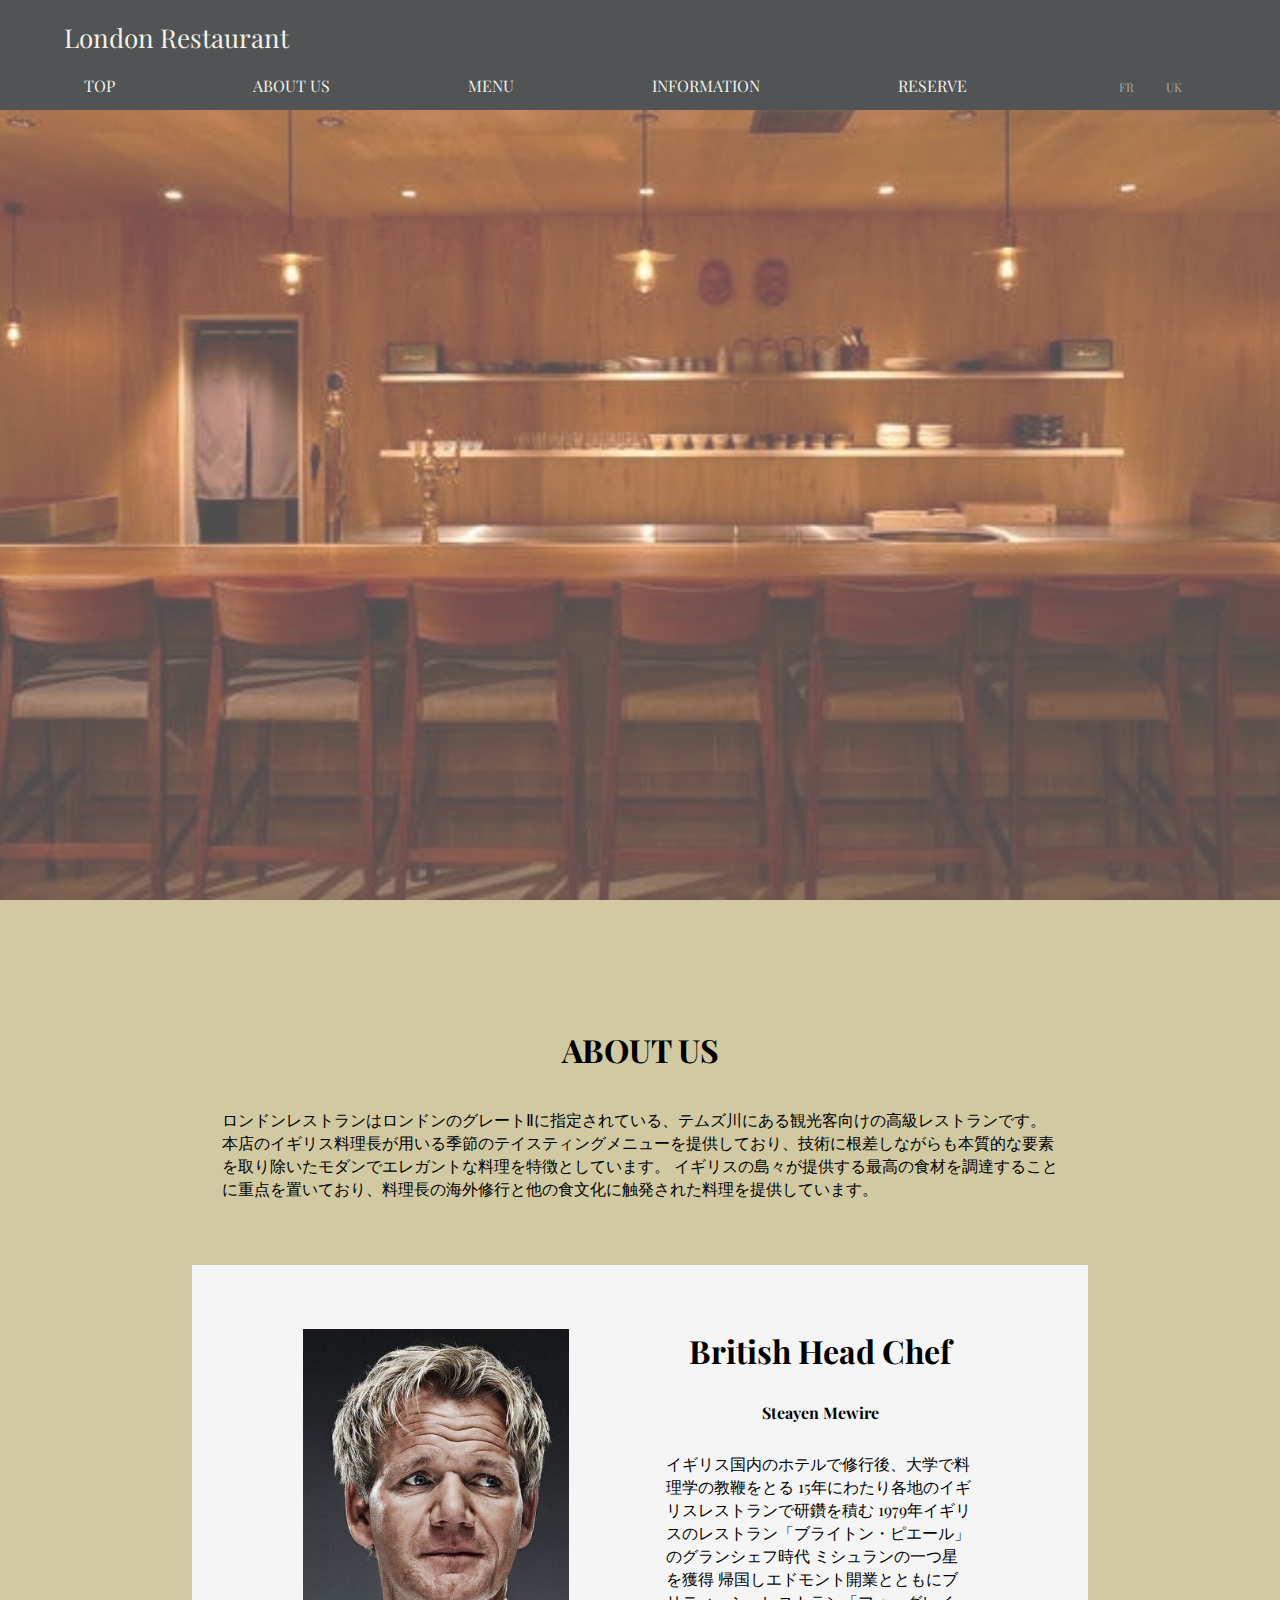
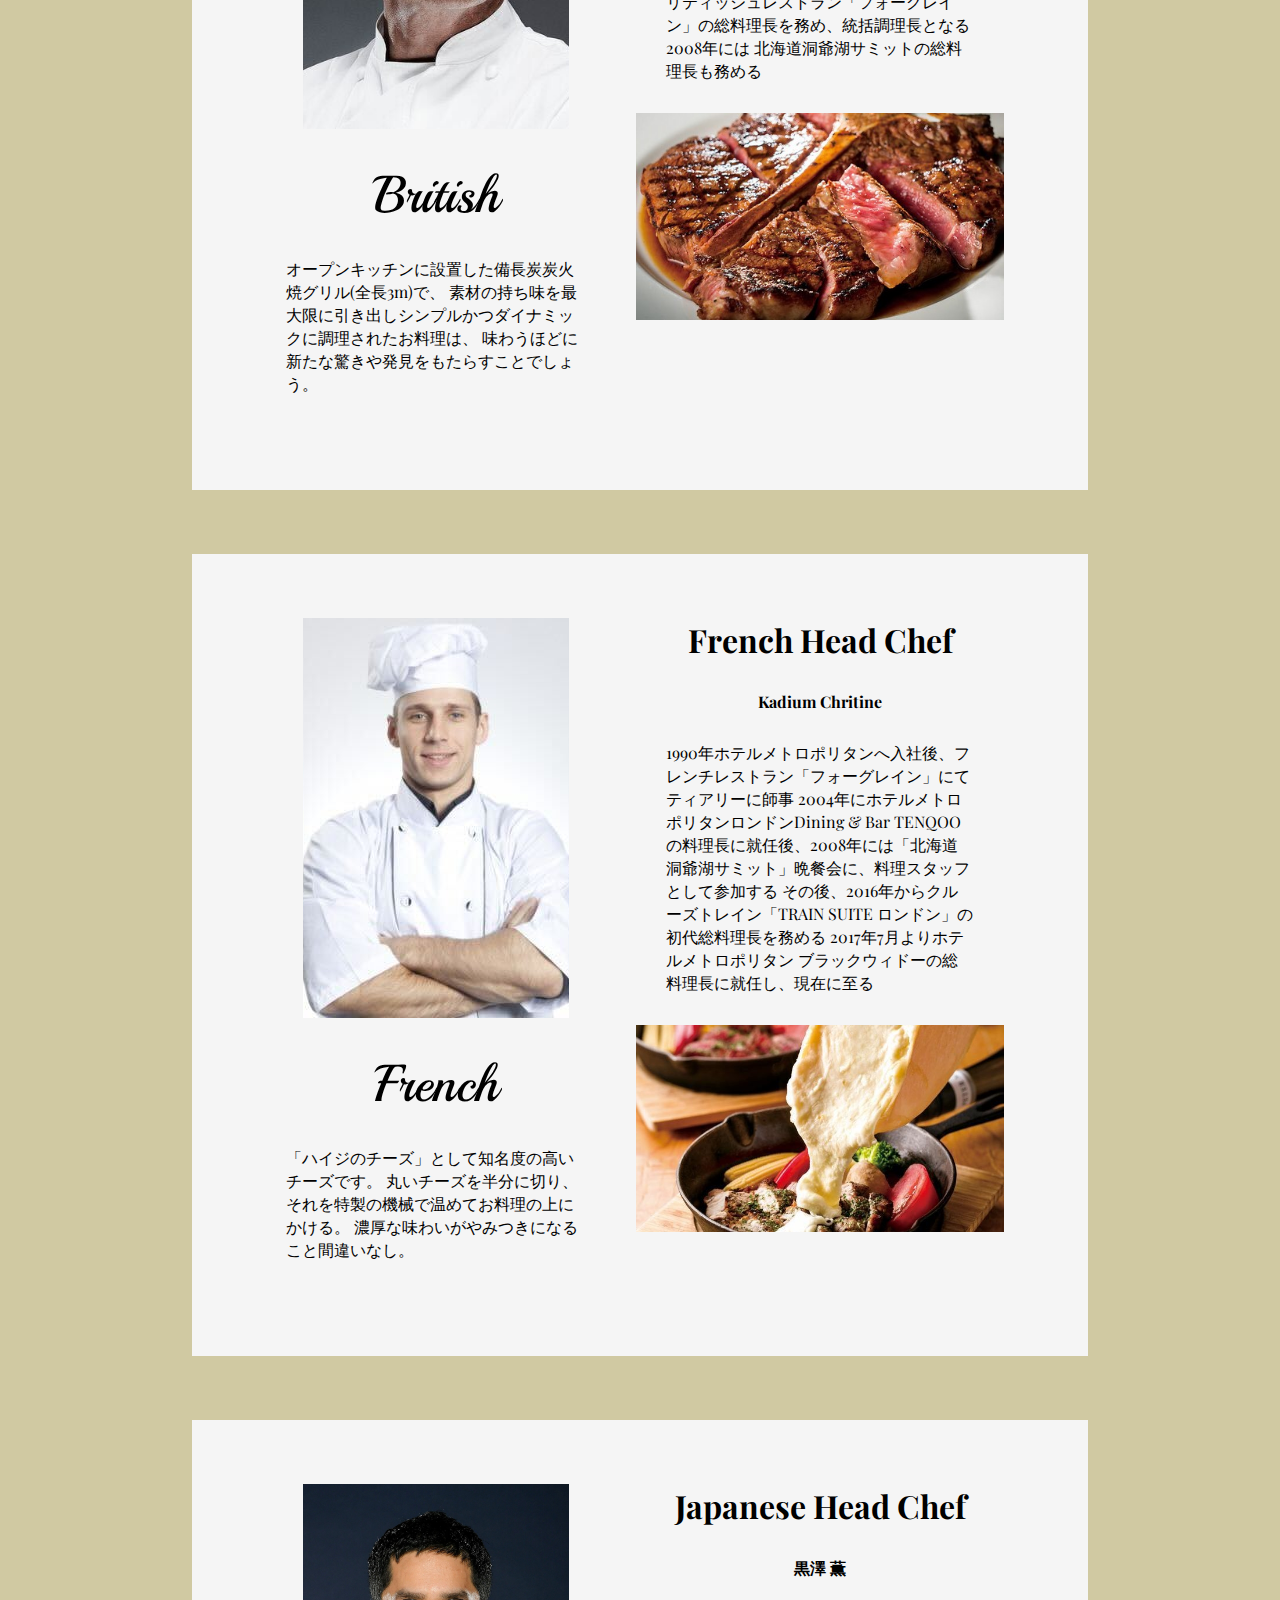
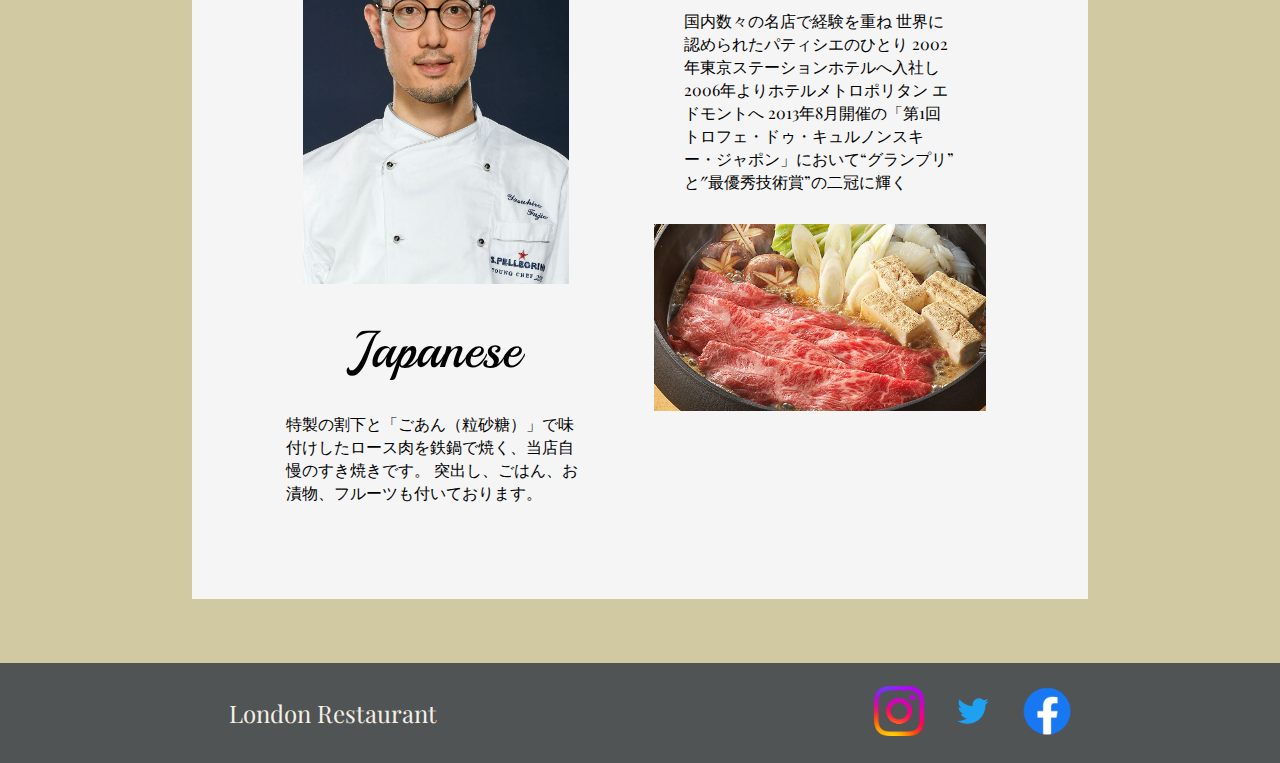
<file: about.html>
<!doctype html>
<html lang="en">

<head>
  <meta charset="utf-8">
  <meta name="viewport" content="width=device-width, initial-scale=1">
  <title>London Restaurant</title>
  <link rel="preconnect" href="https://fonts.googleapis.com">
  <link rel="preconnect" href="https://fonts.gstatic.com" crossorigin>
  <link href="https://fonts.googleapis.com/css2?family=Playball&family=Playfair+Display&display=swap" rel="stylesheet">
  <link rel="stylesheet" href="css/style.css">
  <link rel="stylesheet" href="css/about.css">
</head>

<body>
  <header>
    <p>London Restaurant</p>
    <div class="header-content">
      <a href="./index.html">TOP</a>
      <a href="./about.html">ABOUT US</a>
      <a href="./menu.html">MENU</a>
      <a href="./info.html">INFORMATION</a>
      <a href="./reserve.html">RESERVE</a>
      <div>
        <a href="./about_fr.html" id="la">FR</a>
        <a href="./about_uk.html" id="la">UK</a>
      </div>
    </div>
  </header>
  <main>
    <section class="firstview" id="firstview">

    </section>
    <section id="about">
      <h2>ABOUT US</h2>

      <div class="story">
        <p>
          ロンドンレストランはロンドンのグレートⅡに指定されている、テムズ川にある観光客向けの高級レストランです。
          本店のイギリス料理長が用いる季節のテイスティングメニューを提供しており、技術に根差しながらも本質的な要素を取り除いたモダンでエレガントな料理を特徴としています。
          イギリスの島々が提供する最高の食材を調達することに重点を置いており、料理長の海外修行と他の食文化に触発された料理を提供しています。
        </p>
      </div>
      <div class="chef">
        <div class="chef-left">
          <img src="img/chef_uk.jpg" alt="シェフ" id="chef_img">
          <p id="caption">British</p>
          <p class="caption-text">
            オープンキッチンに設置した備長炭炭火焼グリル(全長3m)で、
            素材の持ち味を最大限に引き出しシンプルかつダイナミックに調理されたお料理は、
            味わうほどに新たな驚きや発見をもたらすことでしょう。
          </p>
        </div>
        <div>
          <div class="chef_content">
            <h3>British Head Chef</h3>
            <h4>Steayen Mewire</h4>
            <p>
              イギリス国内のホテルで修行後、大学で料理学の教鞭をとる
              15年にわたり各地のイギリスレストランで研鑽を積む
              1979年イギリスのレストラン「ブライトン・ピエール」のグランシェフ時代 ミシュランの一つ星を獲得
              帰国しエドモント開業とともにブリティッシュレストラン「フォーグレイン」の総料理長を務め、統括調理長となる
              2008年には 北海道洞爺湖サミットの総料理長も務める
            </p>
            <img src="./img/beaf.jpg" alt="イギリス料理" id="cook">
          </div>
        </div>
      </div>

      <div class="chef">
        <div class="chef-left">
          <img src="img/chef_fr.jpg" alt="シェフ" id="chef_img">
          <p id="caption">French</p>
          <p class="caption-text">
            「ハイジのチーズ」として知名度の高いチーズです。
            丸いチーズを半分に切り、それを特製の機械で温めてお料理の上にかける。
            濃厚な味わいがやみつきになること間違いなし。
          </p>
        </div>
        <div>
          <div class="chef_content">
            <h3>French Head Chef</h3>
            <h4>Kadium Chritine</h4>
            <p>
              1990年ホテルメトロポリタンへ入社後、フレンチレストラン「フォーグレイン」にてティアリーに師事
              2004年にホテルメトロポリタンロンドンDining & Bar TENQOOの料理長に就任後、2008年には「北海道洞爺湖サミット」晩餐会に、料理スタッフとして参加する
              その後、2016年からクルーズトレイン「TRAIN SUITE ロンドン」の初代総料理長を務める
              2017年7月よりホテルメトロポリタン ブラックウィドーの総料理長に就任し、現在に至る
            </p>
            <img src="./img/raclette.jpg" alt="フレンチ料理" id="cook">
          </div>
        </div>
      </div>

      <div class="chef">
        <div class="chef-left">
          <img src="img/chef_ja.jpg" alt="シェフ" id="chef_img">
          <p id="caption">Japanese</p>
          <p class="caption-text">
            特製の割下と「ごあん（粒砂糖）」で味付けしたロース肉を鉄鍋で焼く、当店自慢のすき焼きです。
            突出し、ごはん、お漬物、フルーツも付いております。
          </p>
        </div>
        <div class="chef_content">
          <h3>Japanese Head Chef</h3>
          <h4>黒澤 薫</h4>
          <p>
            国内数々の名店で経験を重ね 世界に認められたパティシエのひとり
            2002年東京ステーションホテルへ入社し 2006年よりホテルメトロポリタン エドモントへ
            2013年8月開催の「第1回トロフェ・ドゥ・キュルノンスキー・ジャポン」において“グランプリ”と″最優秀技術賞”の二冠に輝く
          </p>
          <img src="./img/sukiyaki.jpg" alt="日本料理" id="cook">
        </div>
      </div>


      <footer>
        <div class="footer-content">
          <div class="left-content">
            <p>London Restaurant</p>
          </div>
          <div class="right-content">
            <div class="sns">
              <a href="https://www.instagram.com/"><img src="./img/icon_instagram.png" alt="insta"></a>
              <a href="https://twitter.com/"><img src="./img/icon_twitter.png" alt="twitter"></a>
              <a href="https://www.facebook.com/"><img src="./img/icon_facebook.png" alt="facebook"></a>
            </div>
          </div>
        </div>
      </footer>
</body>

</html>
</file>
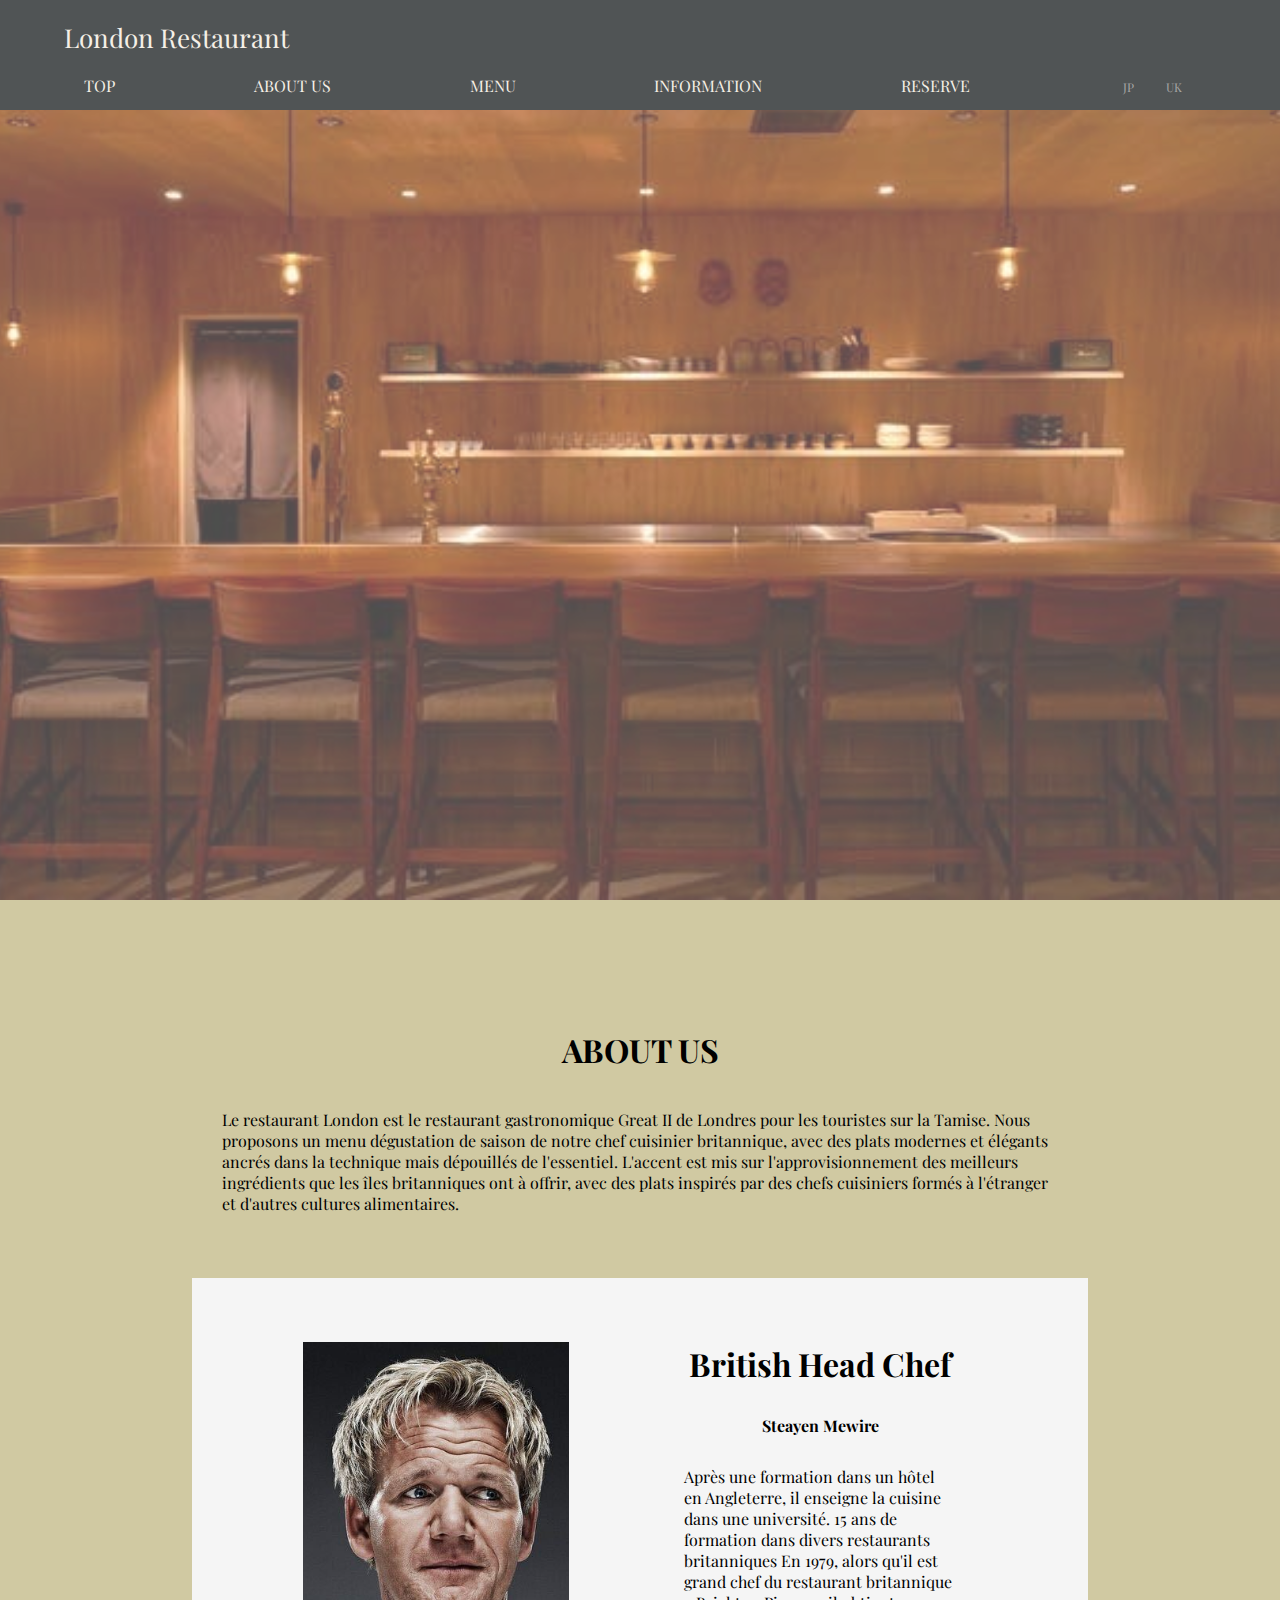
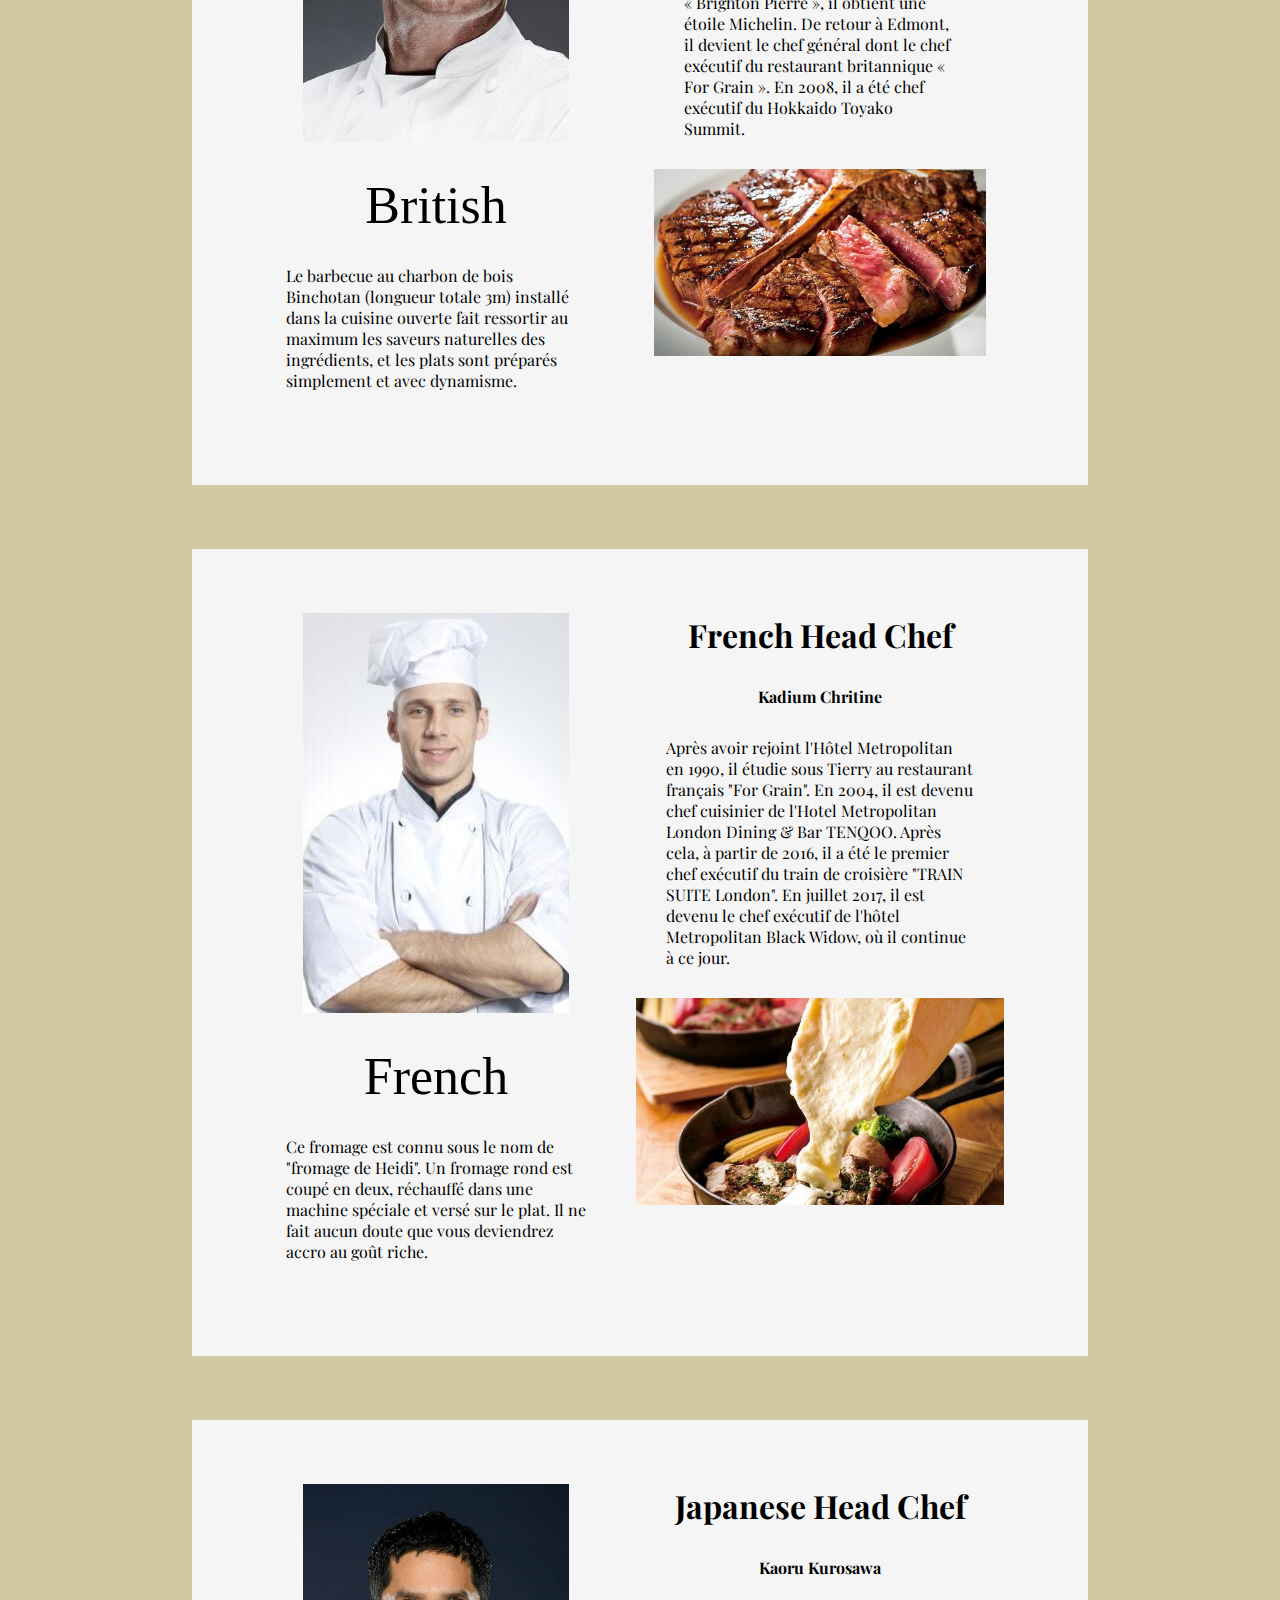
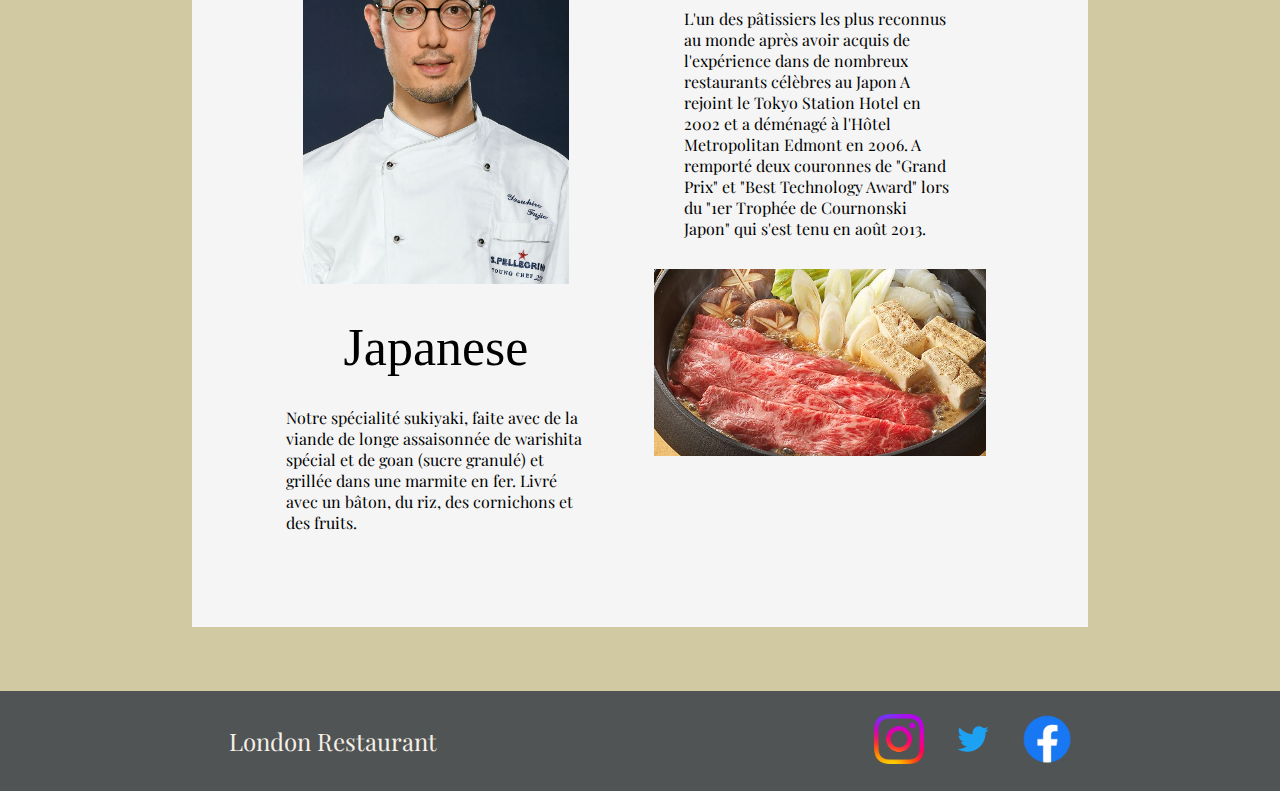
<file: about_fr.html>
<!doctype html>
<html lang="en">

<head>
  <meta charset="utf-8">
  <meta name="viewport" content="width=device-width, initial-scale=1">
  <title>London Restaurant</title>
  <link rel="preconnect" href="https://fonts.googleapis.com">
  <link rel="preconnect" href="https://fonts.gstatic.com" crossorigin>
  <link href="https://fonts.googleapis.com/css2?family=Playfair+Display&display=swap" rel="stylesheet">
  <link rel="stylesheet" href="css/style.css">
  <link rel="stylesheet" href="css/about.css">
</head>

<body>
  <header>
    <p>London Restaurant</p>
    <div class="header-content">
      <a href="./index_fr.html">TOP</a>
      <a href="./about_fr.html">ABOUT US</a>
      <a href="./menu_fr.html">MENU</a>
      <a href="./info_fr.html">INFORMATION</a>
      <a href="./reserve_fr.html">RESERVE</a>
      <div>
        <a href="./about.html" id="la">JP</a>
        <a href="./about_uk.html" id="la">UK</a>
      </div>
    </div>
  </header>
  <main>
    <section class="firstview" id="firstview">

    </section>
    <section id="about">
      <h2>ABOUT US</h2>

      <div class="story">
        <p>
          Le restaurant London est le restaurant gastronomique Great II de Londres pour les touristes sur la Tamise.
          Nous proposons un menu dégustation de saison de notre chef cuisinier britannique, avec des plats modernes et
          élégants ancrés dans la technique mais dépouillés de l'essentiel.
          L'accent est mis sur l'approvisionnement des meilleurs ingrédients que les îles britanniques ont à offrir,
          avec des plats inspirés par des chefs cuisiniers formés à l'étranger et d'autres cultures alimentaires.
        </p>
      </div>
      <div class="chef">
        <div class="chef-left">
          <img src="img/chef_uk.jpg" alt="シェフ" id="chef_img">
          <p id="caption">British</p>
          <p class="caption-text">
            Le barbecue au charbon de bois Binchotan (longueur totale 3m) installé dans la cuisine ouverte fait
            ressortir au maximum les saveurs naturelles des ingrédients, et les plats sont préparés simplement et avec
            dynamisme.
          </p>
        </div>
        <div class="chef_content">
          <h3>British Head Chef</h3>
          <h4>Steayen Mewire</h4>
          <p>
            Après une formation dans un hôtel en Angleterre, il enseigne la cuisine dans une université.
            15 ans de formation dans divers restaurants britanniques
            En 1979, alors qu'il est grand chef du restaurant britannique « Brighton Pierre », il obtient une étoile
            Michelin. De retour à Edmont, il devient le chef général dont le chef exécutif du restaurant britannique «
            For Grain ».
            En 2008, il a été chef exécutif du Hokkaido Toyako Summit.
          </p>
          <img src="./img/beaf.jpg" alt="イギリス料理" id="cook">
        </div>
      </div>


      <div class="chef">
        <div class="chef-left">
          <img src="img/chef_fr.jpg" alt="シェフ" id="chef_img">
          <p id="caption">French</p>
          <p class="caption-text">
            Ce fromage est connu sous le nom de "fromage de Heidi".
            Un fromage rond est coupé en deux, réchauffé dans une machine spéciale et versé sur le plat.
            Il ne fait aucun doute que vous deviendrez accro au goût riche.
          </p>
        </div>
        <div>
          <div class="chef_content">
            <h3>French Head Chef</h3>
            <h4>Kadium Chritine</h4>
            <p>
              Après avoir rejoint l'Hôtel Metropolitan en 1990, il étudie sous Tierry au restaurant français "For
              Grain".
              En 2004, il est devenu chef cuisinier de l'Hotel Metropolitan London Dining & Bar TENQOO.
              Après cela, à partir de 2016, il a été le premier chef exécutif du train de croisière "TRAIN SUITE
              London".
              En juillet 2017, il est devenu le chef exécutif de l'hôtel Metropolitan Black Widow, où il continue à ce
              jour.
            </p>
            <img src="./img/raclette.jpg" alt="フレンチ料理" id="cook">
          </div>
        </div>
      </div>

      <div class="chef">
        <div class="chef-left">
          <img src="img/chef_ja.jpg" alt="シェフ" id="chef_img">
          <p id="caption">Japanese</p>
          <p class="caption-text">
            Notre spécialité sukiyaki, faite avec de la viande de longe assaisonnée de warishita spécial et de goan
            (sucre granulé) et grillée dans une marmite en fer. Livré avec un bâton, du riz, des cornichons et des
            fruits.
          </p>
        </div>
        <div class="chef_content">
          <h3>Japanese Head Chef</h3>
          <h4>Kaoru Kurosawa</h4>
          <p>
            L'un des pâtissiers les plus reconnus au monde après avoir acquis de l'expérience dans de nombreux
            restaurants célèbres au Japon A rejoint le Tokyo Station Hotel en 2002 et a déménagé à l'Hôtel Metropolitan
            Edmont en 2006.
            A remporté deux couronnes de "Grand Prix" et "Best Technology Award" lors du "1er Trophée de Cournonski
            Japon" qui s'est tenu en août 2013.
          </p>
          <img src="./img/sukiyaki.jpg" alt="日本料理" id="cook">
        </div>
      </div>

      <footer>
        <div class="footer-content">
          <div class="left-content">
            <p>London Restaurant</p>
          </div>
          <div class="right-content">
            <div class="sns">
              <a href="https://www.instagram.com/"><img src="./img/icon_instagram.png" alt="insta"></a>
              <a href="https://twitter.com/"><img src="./img/icon_twitter.png" alt="twitter"></a>
              <a href="https://www.facebook.com/"><img src="./img/icon_facebook.png" alt="facebook"></a>
            </div>
          </div>
        </div>
      </footer>
</body>

</html>
</file>
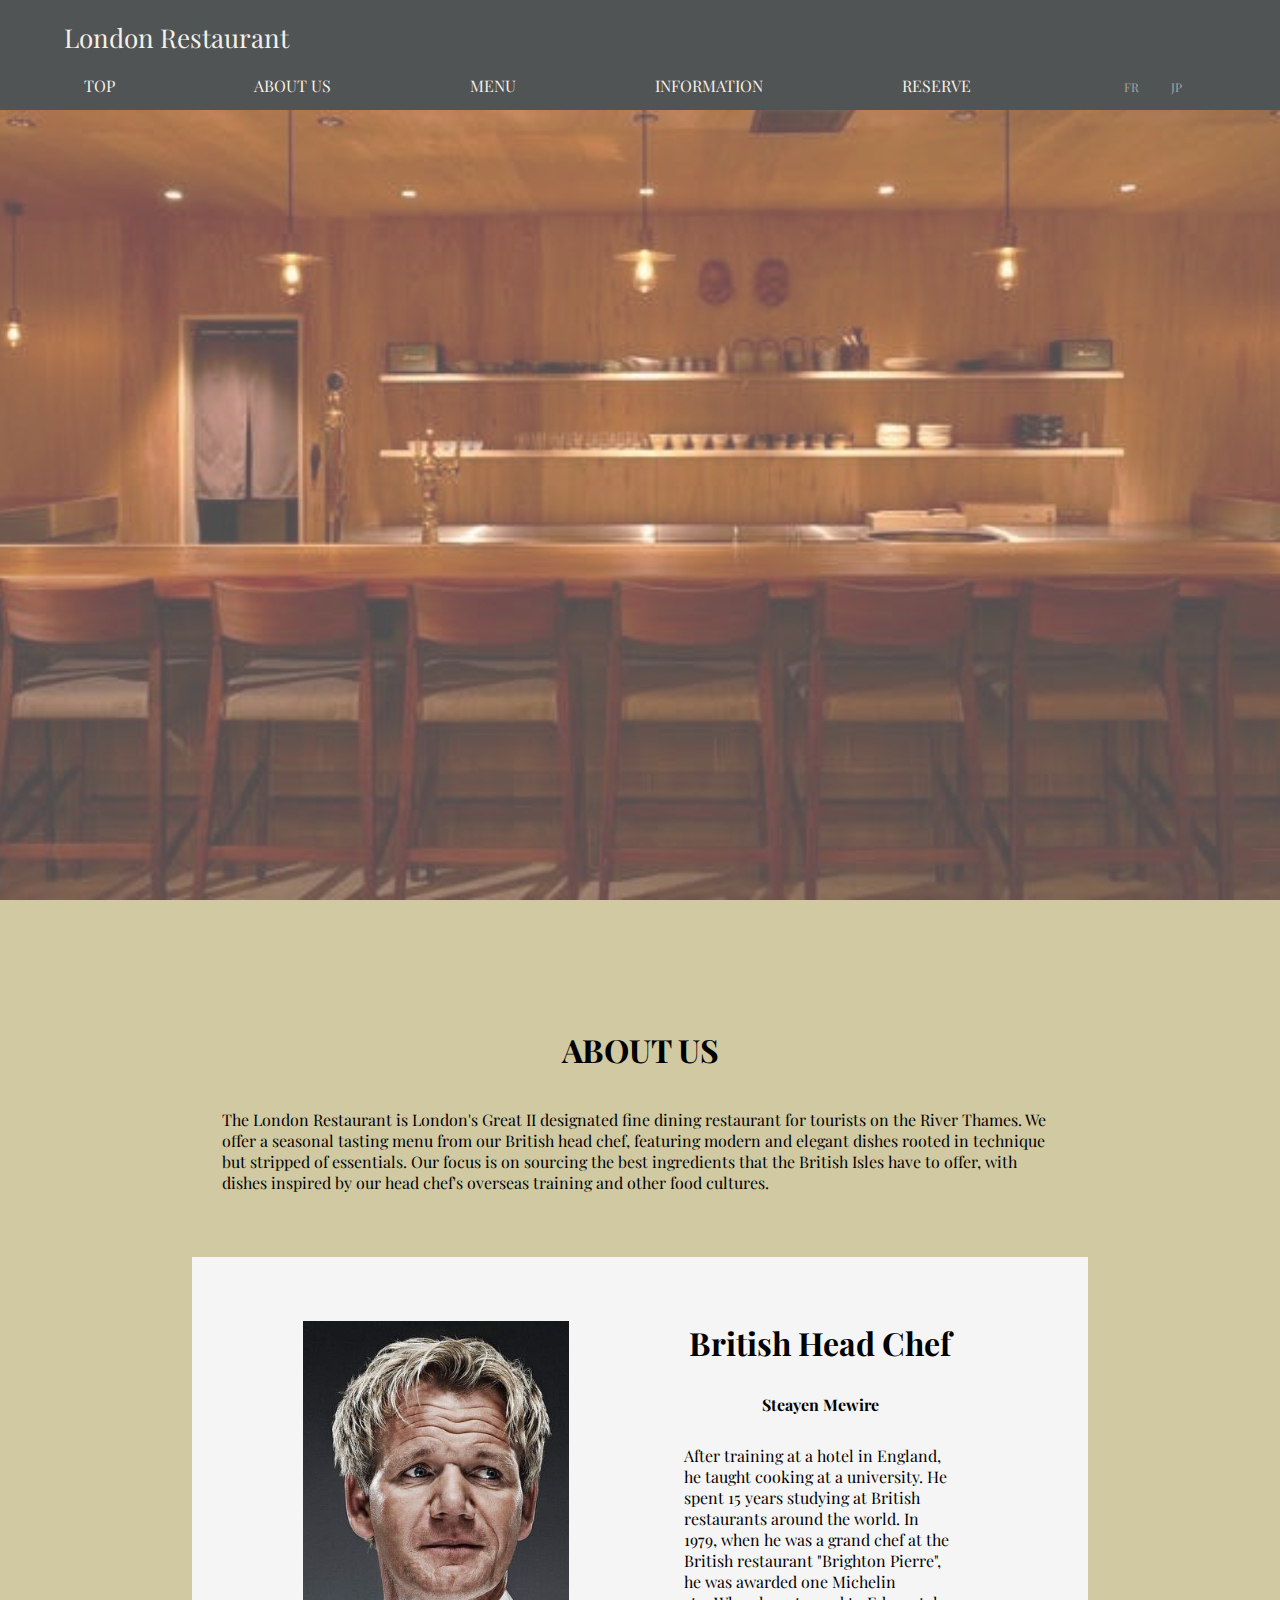
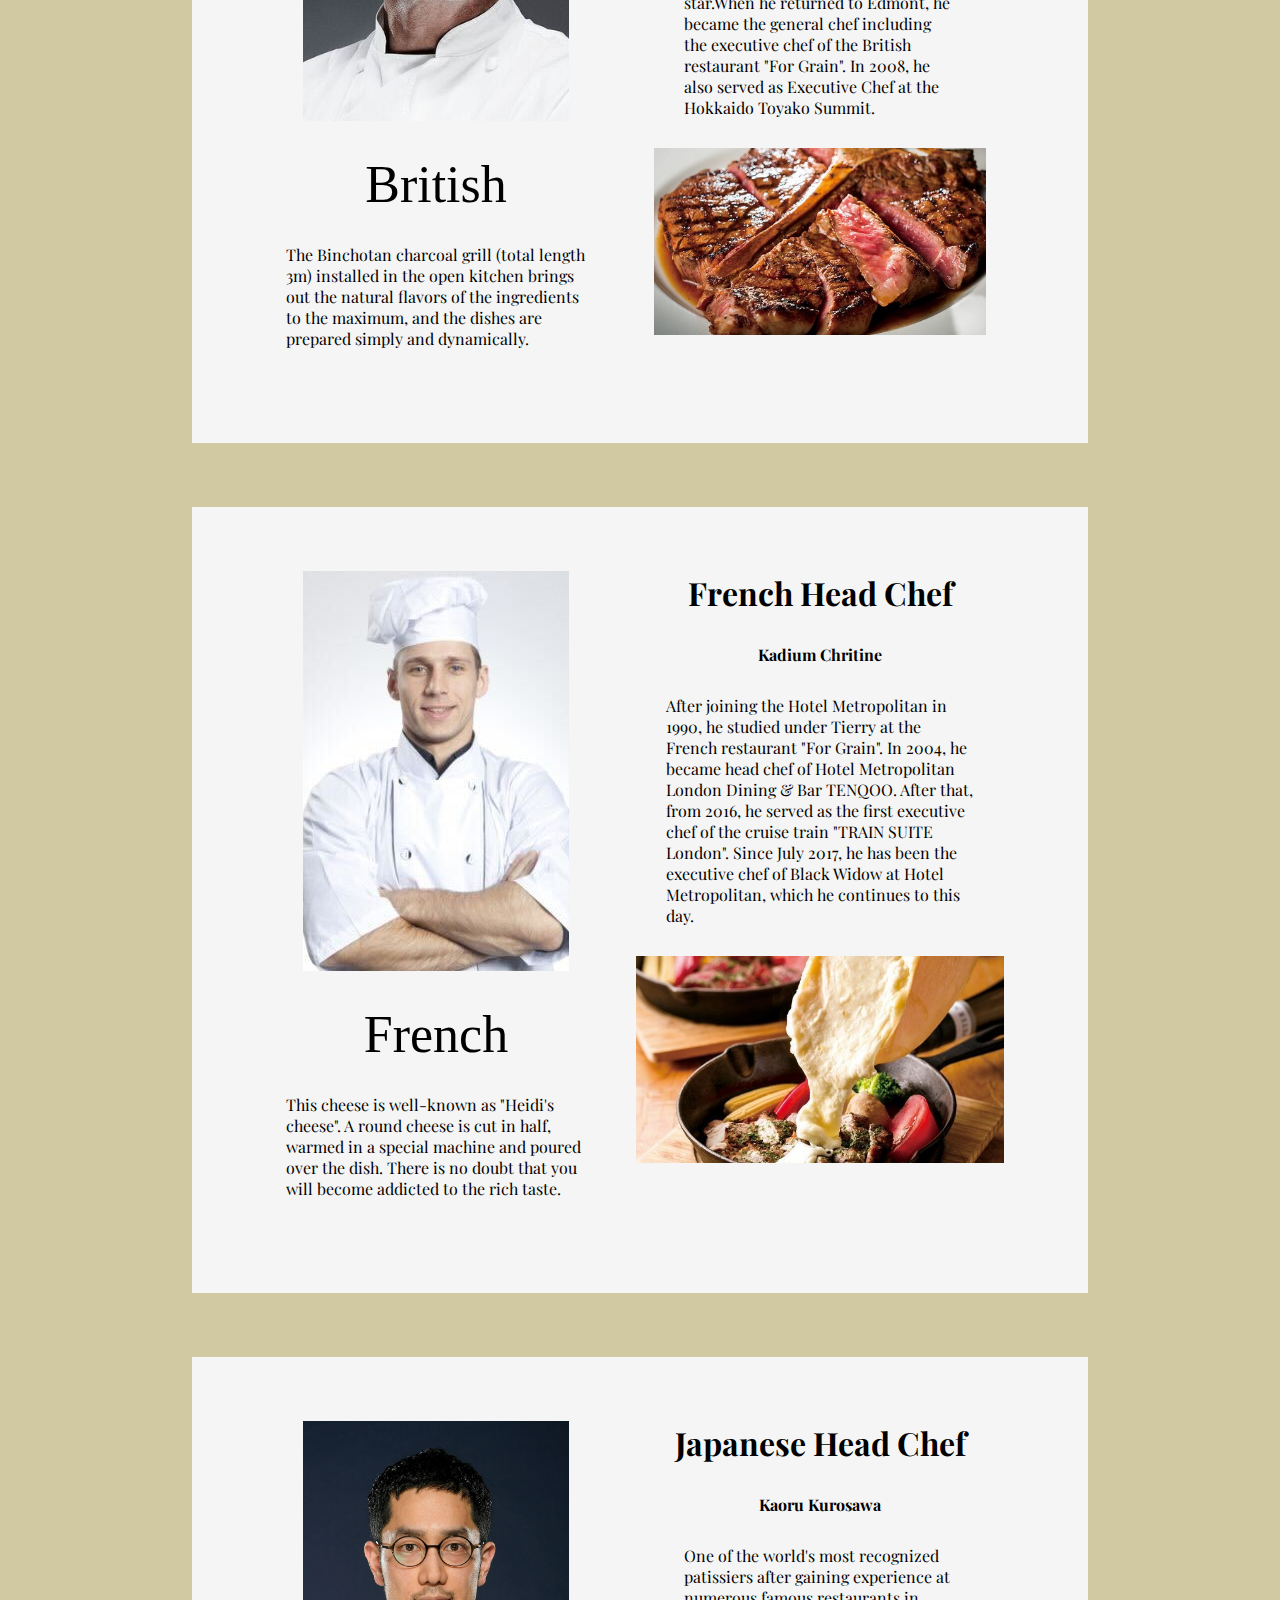
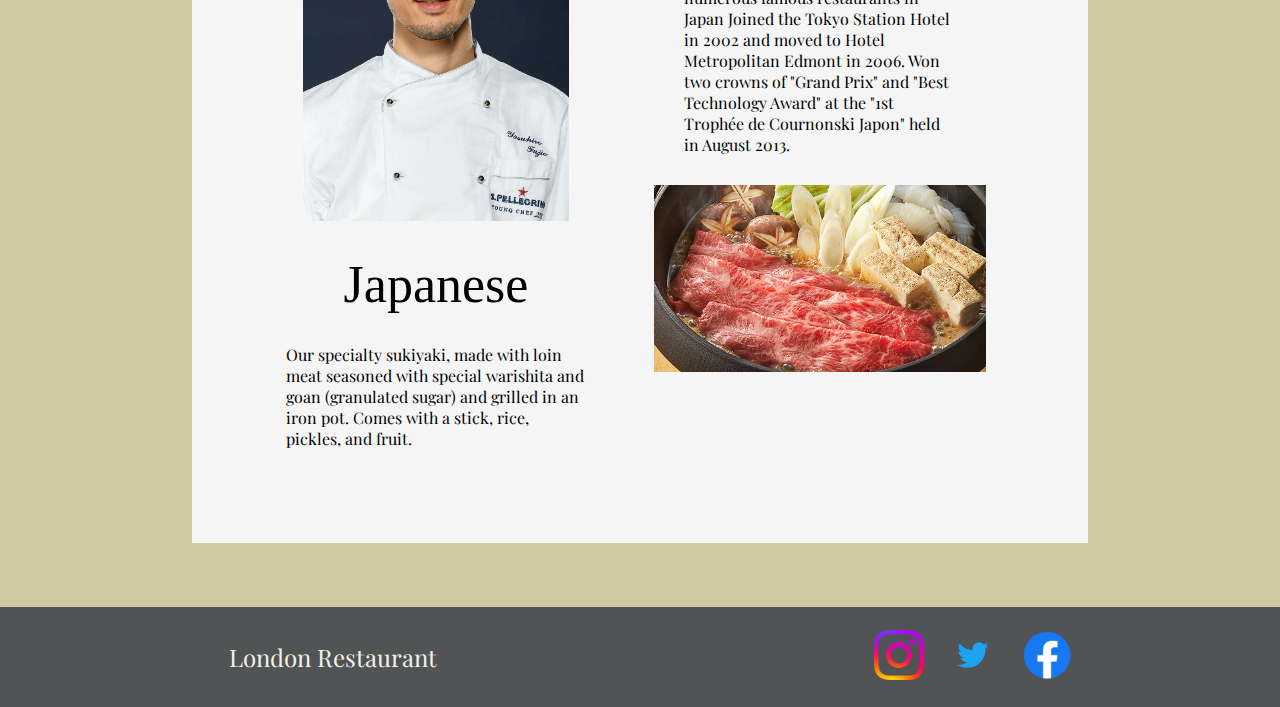
<file: about_uk.html>
<!doctype html>
<html lang="en">

<head>
  <meta charset="utf-8">
  <meta name="viewport" content="width=device-width, initial-scale=1">
  <title>London Restaurant</title>
  <link rel="preconnect" href="https://fonts.googleapis.com">
  <link rel="preconnect" href="https://fonts.gstatic.com" crossorigin>
  <link href="https://fonts.googleapis.com/css2?family=Playfair+Display&display=swap" rel="stylesheet">
  <link rel="stylesheet" href="css/style.css">
  <link rel="stylesheet" href="css/about.css">
</head>

<body>
  <header>
    <p>London Restaurant</p>
    <div class="header-content">
      <a href="./index_uk.html">TOP</a>
      <a href="./about_uk.html">ABOUT US</a>
      <a href="./menu_uk.html">MENU</a>
      <a href="./info_uk.html">INFORMATION</a>
      <a href="./reserve_uk.html">RESERVE</a>
      <div>
        <a href="./about_fr.html" id="la">FR</a>
        <a href="./about.html" id="la">JP</a>
      </div>
    </div>
  </header>
  <main>
    <section class="firstview" id="firstview">

    </section>
    <section id="about">
      <h2>ABOUT US</h2>

      <div class="story">
        <p>
          The London Restaurant is London's Great II designated fine dining restaurant for tourists on the River Thames.
          We offer a seasonal tasting menu from our British head chef, featuring modern and elegant dishes rooted in
          technique but stripped of essentials.
          Our focus is on sourcing the best ingredients that the British Isles have to offer, with dishes inspired by
          our head chef's overseas training and other food cultures.
        </p>
      </div>
      <div class="chef">
        <div class="chef-left">
          <img src="img/chef_uk.jpg" alt="シェフ" id="chef_img">
          <p id="caption">British</p>
          <p class="caption-text">
            The Binchotan charcoal grill (total length 3m) installed in the open kitchen brings out the natural flavors
            of the ingredients to the maximum, and the dishes are prepared simply and dynamically.
          </p>
        </div>
        <div class="chef_content">
          <h3>British Head Chef</h3>
          <h4>Steayen Mewire</h4>
          <p>
            After training at a hotel in England, he taught cooking at a university.
            He spent 15 years studying at British restaurants around the world.
            In 1979, when he was a grand chef at the British restaurant "Brighton Pierre", he was awarded one Michelin
            star.When he returned to Edmont, he became the general chef including the executive chef of the British
            restaurant "For Grain".
            In 2008, he also served as Executive Chef at the Hokkaido Toyako Summit.
          </p>
          <img src="./img/beaf.jpg" alt="イギリス料理" id="cook">
        </div>
      </div>

      <div class="chef">
        <div class="chef-left">
          <img src="img/chef_fr.jpg" alt="シェフ" id="chef_img">
          <p id="caption">French</p>
          <p class="caption-text">
            This cheese is well-known as "Heidi's cheese".
            A round cheese is cut in half, warmed in a special machine and poured over the dish.
            There is no doubt that you will become addicted to the rich taste.
          </p>
        </div>
        <div>
          <div class="chef_content">
            <h3>French Head Chef</h3>
            <h4>Kadium Chritine</h4>
            <p>
              After joining the Hotel Metropolitan in 1990, he studied under Tierry at the French restaurant "For
              Grain".
              In 2004, he became head chef of Hotel Metropolitan London Dining & Bar TENQOO.
              After that, from 2016, he served as the first executive chef of the cruise train "TRAIN SUITE London".
              Since
              July 2017, he has been the executive chef of Black Widow at Hotel Metropolitan, which he continues to this
              day.
            </p>
            <img src="./img/raclette.jpg" alt="フレンチ料理" id="cook">
          </div>
        </div>
      </div>

      <div class="chef">
        <div class="chef-left">
          <img src="img/chef_ja.jpg" alt="シェフ" id="chef_img">
          <p id="caption">Japanese</p>
          <p class="caption-text">
            Our specialty sukiyaki, made with loin meat seasoned with special warishita and goan (granulated sugar) and
            grilled in an iron pot. Comes with a stick, rice, pickles, and fruit.
          </p>
        </div>
        <div class="chef_content">
          <h3>Japanese Head Chef</h3>
          <h4>Kaoru Kurosawa</h4>
          <p>
            One of the world's most recognized patissiers after gaining experience at numerous famous restaurants in
            Japan Joined the Tokyo Station Hotel in 2002 and moved to Hotel Metropolitan Edmont in 2006.
            Won two crowns of "Grand Prix" and "Best Technology Award" at the "1st Trophée de Cournonski Japon" held in
            August 2013.
          </p>
          <img src="./img/sukiyaki.jpg" alt="日本料理" id="cook">
        </div>
      </div>

      <footer>
        <div class="footer-content">
          <div class="left-content">
            <p>London Restaurant</p>
          </div>
          <div class="right-content">
            <div class="sns">
              <a href="https://www.instagram.com/"><img src="./img/icon_instagram.png" alt="insta"></a>
              <a href="https://twitter.com/"><img src="./img/icon_twitter.png" alt="twitter"></a>
              <a href="https://www.facebook.com/"><img src="./img/icon_facebook.png" alt="facebook"></a>
            </div>
          </div>
        </div>
      </footer>
</body>

</html>
</file>
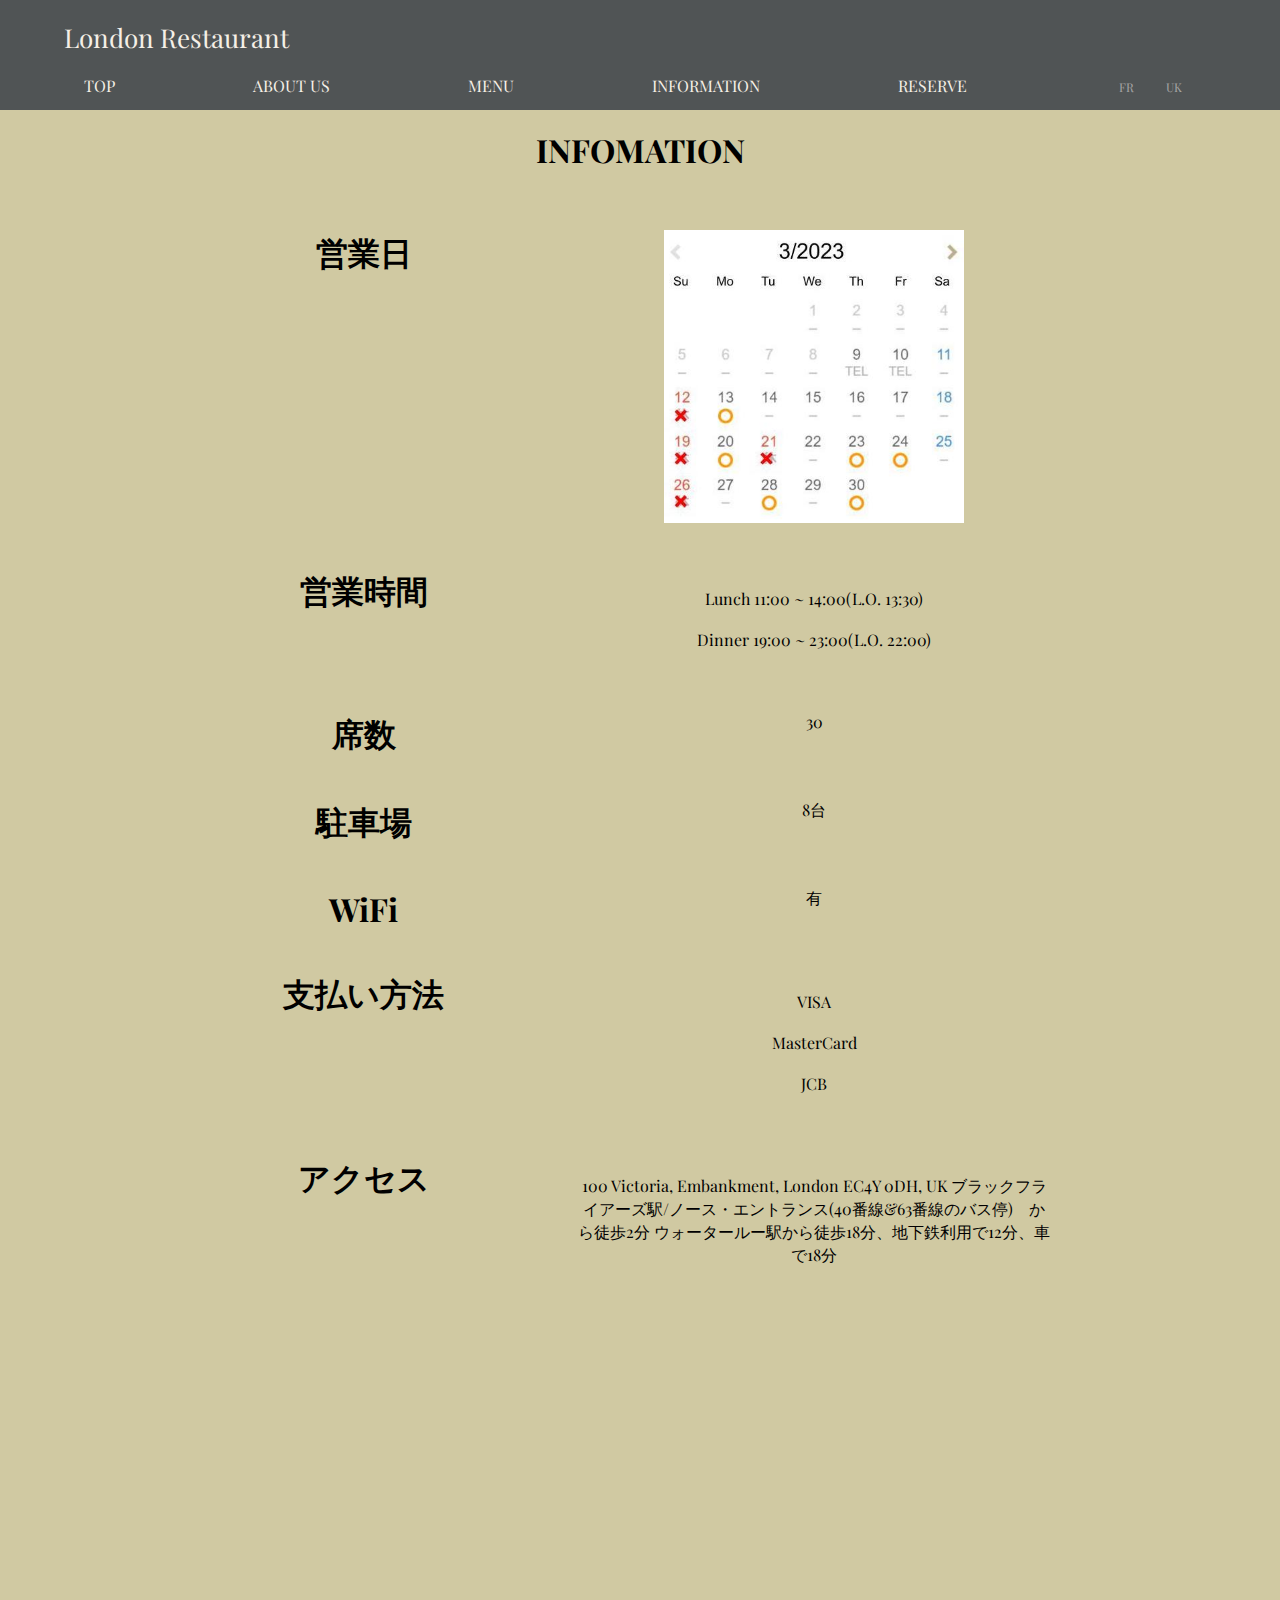
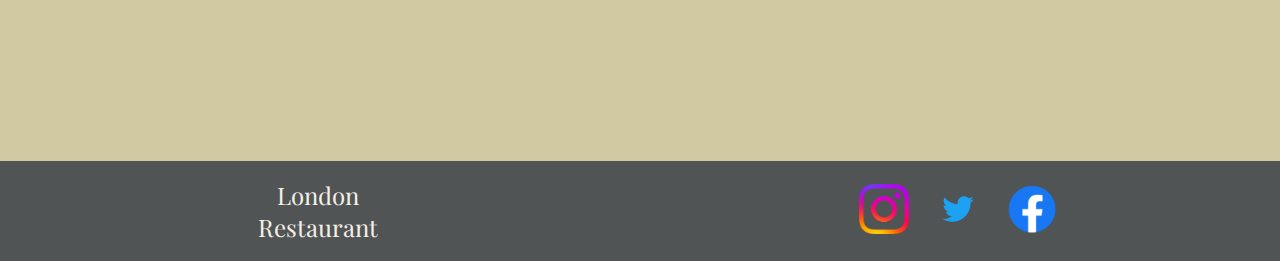
<file: info.html>
<!doctype html>
<html lang="en">

<head>
  <meta charset="utf-8">
  <meta name="viewport" content="width=device-width, initial-scale=1">
  <title>London Restaurant</title>
  <link rel="preconnect" href="https://fonts.googleapis.com">
  <link rel="preconnect" href="https://fonts.gstatic.com" crossorigin>
  <link href="https://fonts.googleapis.com/css2?family=Playfair+Display&display=swap" rel="stylesheet">
  <link rel="stylesheet" href="css/style.css">
  <link rel="stylesheet" href="css/info.css">
</head>

<body>
  <header>
    <p>London Restaurant</p>
    <div class="header-content">
      <a href="./index.html">TOP</a>
      <a href="./about.html">ABOUT US</a>
      <a href="./menu.html">MENU</a>
      <a href="./info.html">INFORMATION</a>
      <a href="./reserve.html">RESERVE</a>
      <div>
        <a href="./info_fr.html" id="la">FR</a>
        <a href="./info_uk.html" id="la">UK</a>
      </div>
    </div>
  </header>
  <main>
    <section id="info">
      <h2>INFOMATION</h2>
      <div class="info-content">
        <h3>営業日</h3>
        <div class="content-right">
          <img src="./img/calender.jpg" alt="カレンダー">
        </div>
      </div>

      <div class="info-content">
        <h3>営業時間</h3>
        <div class="content-right">
          <p class="info-text">
            Lunch 11:00 ~ 14:00(L.O. 13:30)
          </p>
          <p class="info-text">
            Dinner 19:00 ~ 23:00(L.O. 22:00)
          </p>
        </div>
      </div>

      <div class="info-content">
        <h3>席数</h3>
        <div class="content-right">30</div>
      </div>

      <div class="info-content">
        <h3>駐車場</h3>
        <div class="content-right">8台</div>
      </div>

      <div class="info-content">
        <h3>WiFi</h3>
        <div class="content-right">有</div>
      </div>

      <div class="info-content">
        <h3>支払い方法</h3>
        <div class="content-right">
          <p class="info-text">VISA</p>
          <p class="info-text">MasterCard</p>
          <p class="info-text">JCB</p>
        </div>
      </div>

      <div class="info-content">
        <h3>アクセス</h3>
        <div class="content-right">
          <p class="info-text">
            100 Victoria, Embankment, London EC4Y 0DH, UK
            ブラックフライアーズ駅/ノース・エントランス(40番線&63番線のバス停)　から徒歩2分
            ウォータールー駅から徒歩18分、地下鉄利用で12分、車で18分
          </p>
        </div>
      </div>
      <iframe
        src="https://www.google.com/maps/embed?pb=!1m18!1m12!1m3!1d2483.0827420592664!2d-0.1071331842298835!3d51.51169797963573!2m3!1f0!2f0!3f0!3m2!1i1024!2i768!4f13.1!3m3!1m2!1s0x487604ad8feaaaab%3A0x333bb81ec467655d!2sUnilever%20World%20Headquarters!5e0!3m2!1sja!2sfr!4v1678265743826!5m2!1sja!2sfr"
        width="600" height="450" style="border:0;" allowfullscreen="" loading="lazy"
        referrerpolicy="no-referrer-when-downgrade"></iframe>
    </section>
  </main>
  <footer>
    <div class="footer-content">
      <div class="left-content">
        <p>London Restaurant</p>
      </div>
      <div class="right-content">
        <div class="sns">
          <a href="https://www.instagram.com/"><img src="./img/icon_instagram.png" alt="insta"></a>
          <a href="https://twitter.com/"><img src="./img/icon_twitter.png" alt="twitter"></a>
          <a href="https://www.facebook.com/"><img src="./img/icon_facebook.png" alt="facebook"></a>
        </div>
      </div>
    </div>
  </footer>
</body>

</html>
</file>
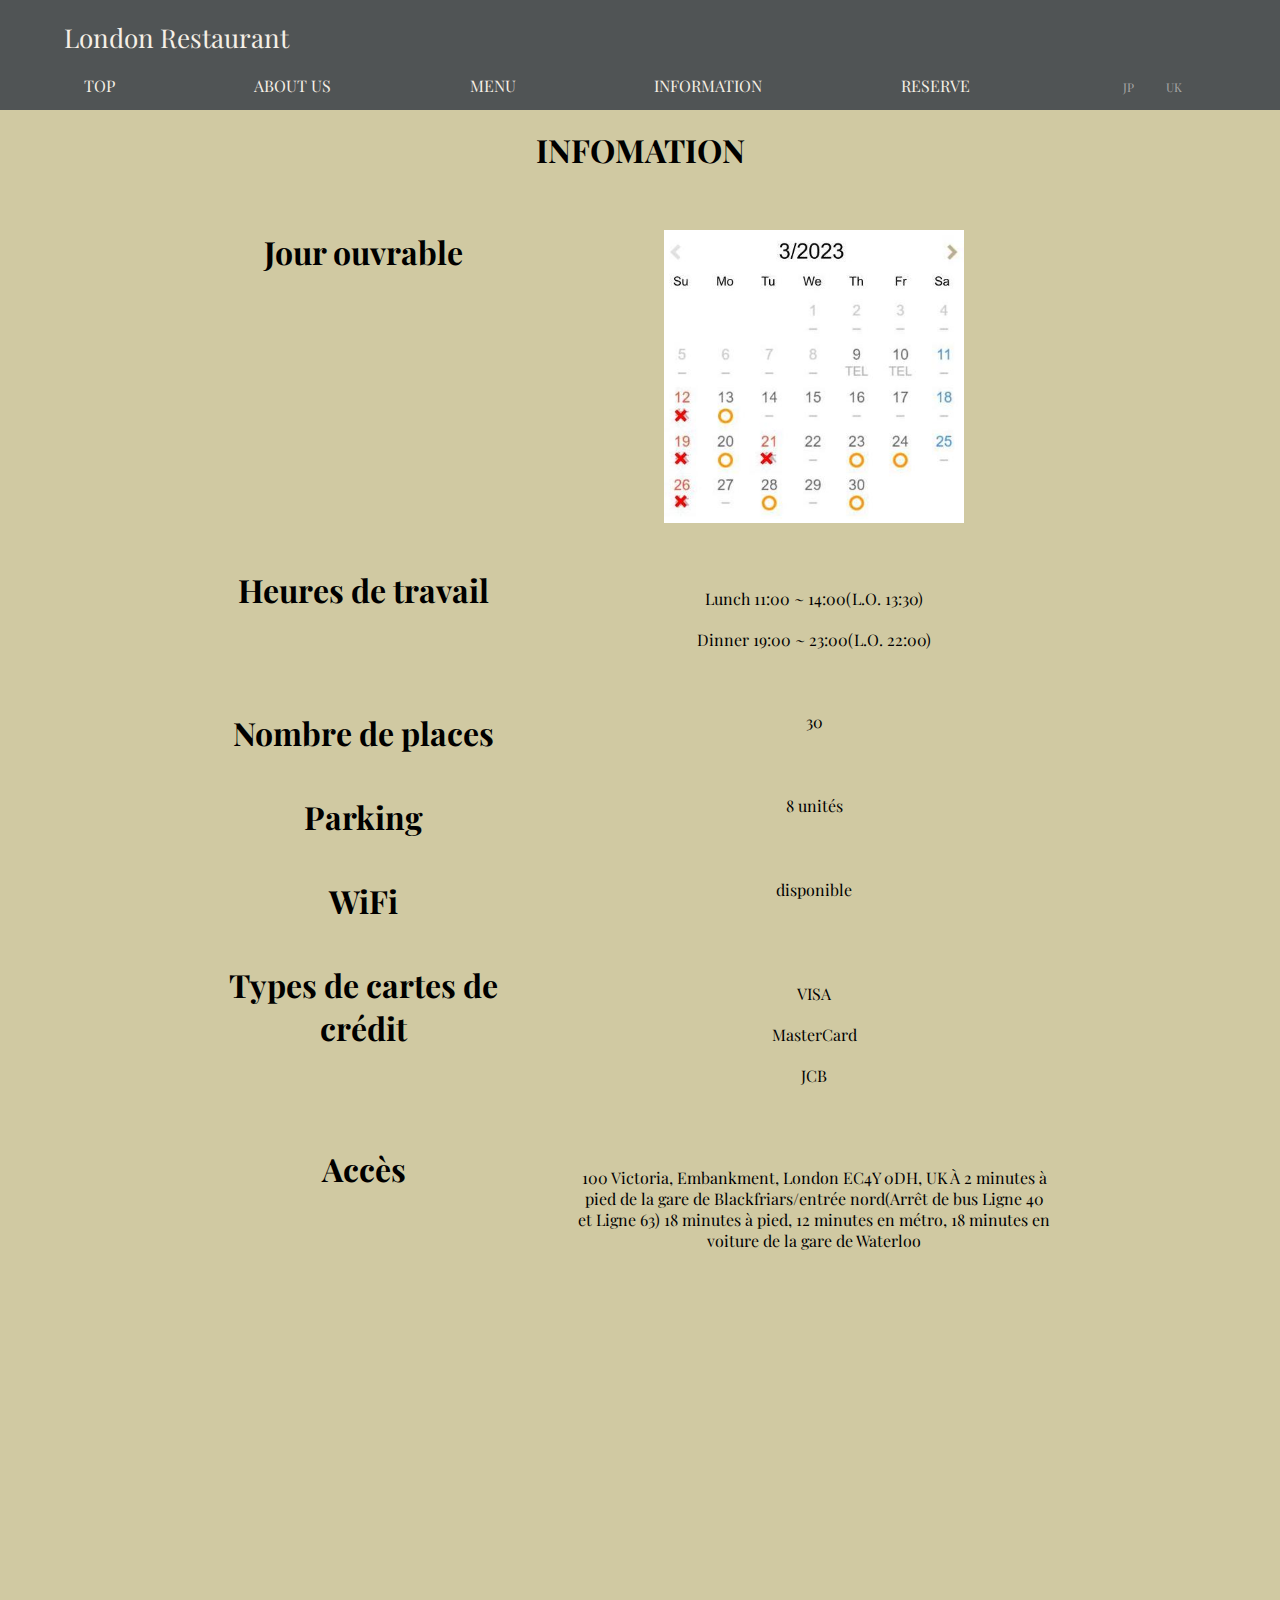
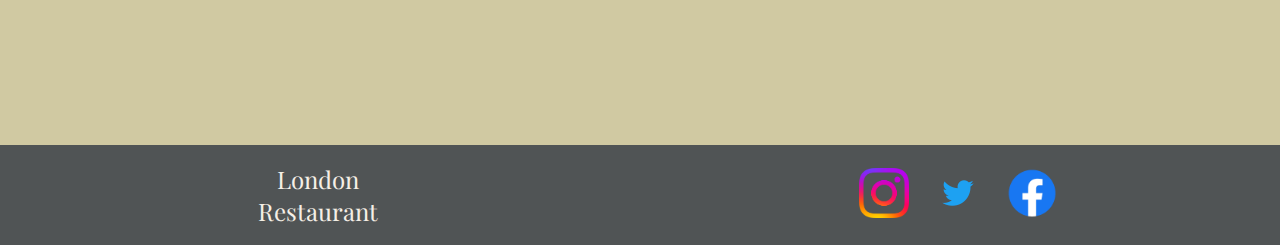
<file: info_fr.html>
<!doctype html>
<html lang="en">

<head>
  <meta charset="utf-8">
  <meta name="viewport" content="width=device-width, initial-scale=1">
  <title>London Restaurant</title>
  <link rel="preconnect" href="https://fonts.googleapis.com">
  <link rel="preconnect" href="https://fonts.gstatic.com" crossorigin>
  <link href="https://fonts.googleapis.com/css2?family=Playfair+Display&display=swap" rel="stylesheet">
  <link rel="stylesheet" href="css/style.css">
  <link rel="stylesheet" href="css/info.css">
</head>

<body>
  <header>
    <p>London Restaurant</p>
    <div class="header-content">
      <a href="./index_fr.html">TOP</a>
      <a href="./about_fr.html">ABOUT US</a>
      <a href="./menu_fr.html">MENU</a>
      <a href="./info_fr.html">INFORMATION</a>
      <a href="./reserve_fr.html">RESERVE</a>
      <div>
        <a href="./info.html" id="la">JP</a>
        <a href="./info_uk.html" id="la">UK</a>
      </div>
    </div>
  </header>
  <main>
    <section id="info">
      <h2>INFOMATION</h2>
      <div class="info-content">
        <h3>Jour ouvrable</h3>
        <div class="content-right">
          <img src="./img/calender.jpg" alt="calendrier">
        </div>
      </div>

      <div class="info-content">
        <h3>Heures de travail</h3>
        <div class="content-right">
          <p class="info-text">
            Lunch 11:00 ~ 14:00(L.O. 13:30)
          </p>
          <p class="info-text">
            Dinner 19:00 ~ 23:00(L.O. 22:00)
          </p>
        </div>
      </div>

      <div class="info-content">
        <h3>Nombre de places</h3>
        <div class="content-right">30</div>
      </div>

      <div class="info-content">
        <h3>Parking</h3>
        <div class="content-right">8 unités</div>
      </div>

      <div class="info-content">
        <h3>WiFi</h3>
        <div class="content-right">disponible</div>
      </div>

      <div class="info-content">
        <h3>Types de cartes de crédit</h3>
        <div class="content-right">
          <p class="info-text">VISA</p>
          <p class="info-text">MasterCard</p>
          <p class="info-text">JCB</p>
        </div>
      </div>

      <div class="info-content">
        <h3>Accès</h3>
        <div class="content-right">
          <p class="info-text">
            100 Victoria, Embankment, London EC4Y 0DH, UK
            À 2 minutes à pied de la gare de Blackfriars/entrée nord(Arrêt de bus Ligne 40 et Ligne 63)
            18 minutes à pied, 12 minutes en métro, 18 minutes en voiture de la gare de Waterloo
          </p>

        </div>
      </div>
      <iframe
        src="https://www.google.com/maps/embed?pb=!1m18!1m12!1m3!1d2483.0827420592664!2d-0.1071331842298835!3d51.51169797963573!2m3!1f0!2f0!3f0!3m2!1i1024!2i768!4f13.1!3m3!1m2!1s0x487604ad8feaaaab%3A0x333bb81ec467655d!2sUnilever%20World%20Headquarters!5e0!3m2!1sja!2sfr!4v1678265743826!5m2!1sja!2sfr"
        width="600" height="450" style="border:0;" allowfullscreen="" loading="lazy"
        referrerpolicy="no-referrer-when-downgrade"></iframe>
    </section>
  </main>
  <footer>
    <div class="footer-content">
      <div class="left-content">
        <p>London Restaurant</p>
      </div>
      <div class="right-content">
        <div class="sns">
          <a href="https://www.instagram.com/"><img src="./img/icon_instagram.png" alt="insta"></a>
          <a href="https://twitter.com/"><img src="./img/icon_twitter.png" alt="twitter"></a>
          <a href="https://www.facebook.com/"><img src="./img/icon_facebook.png" alt="facebook"></a>
        </div>
      </div>
    </div>
  </footer>
</body>

</html>
</file>
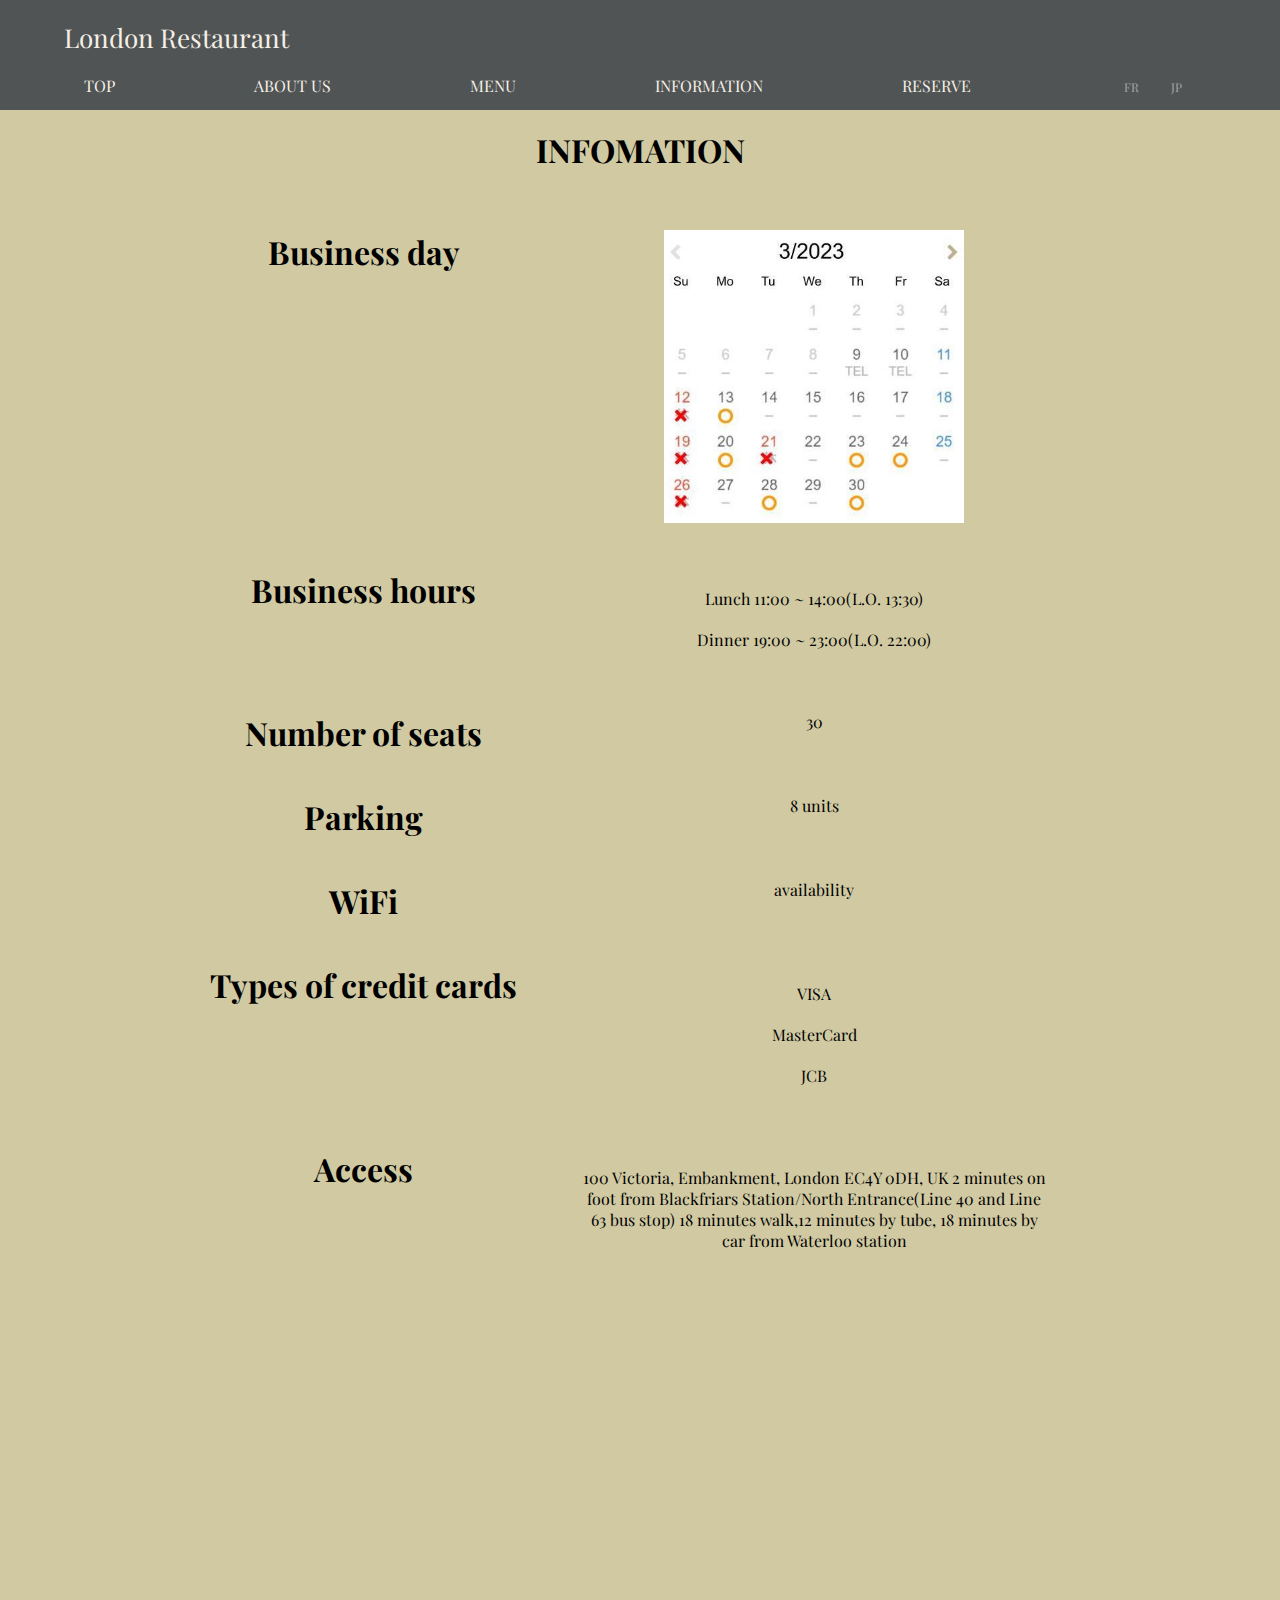
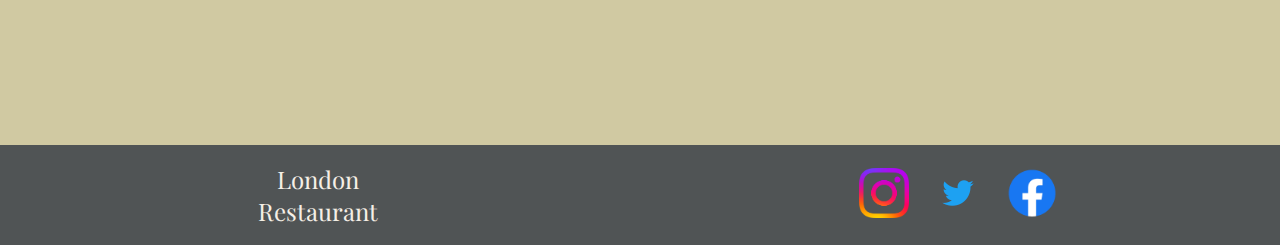
<file: info_uk.html>
<!doctype html>
<html lang="en">

<head>
  <meta charset="utf-8">
  <meta name="viewport" content="width=device-width, initial-scale=1">
  <title>London Restaurant</title>
  <link rel="preconnect" href="https://fonts.googleapis.com">
  <link rel="preconnect" href="https://fonts.gstatic.com" crossorigin>
  <link href="https://fonts.googleapis.com/css2?family=Playfair+Display&display=swap" rel="stylesheet">
  <link rel="stylesheet" href="css/style.css">
  <link rel="stylesheet" href="css/info.css">
</head>

<body>
  <header>
    <p>London Restaurant</p>
    <div class="header-content">
      <a href="./index_uk.html">TOP</a>
      <a href="./about_uk.html">ABOUT US</a>
      <a href="./menu_uk.html">MENU</a>
      <a href="./info_uk.html">INFORMATION</a>
      <a href="./reserve_uk.html">RESERVE</a>
      <div>
        <a href="./info_fr.html" id="la">FR</a>
        <a href="./info.html" id="la">JP</a>
      </div>
    </div>
  </header>
  <main>
    <section id="info">
      <h2>INFOMATION</h2>
      <div class="info-content">
        <h3>Business day</h3>
        <div class="content-right">
          <img src="./img/calender.jpg" alt="business day calendar">
        </div>
      </div>

      <div class="info-content">
        <h3>Business hours</h3>
        <div class="content-right">
          <p class="info-text">
            Lunch 11:00 ~ 14:00(L.O. 13:30)
          </p>
          <p class="info-text">
            Dinner 19:00 ~ 23:00(L.O. 22:00)
          </p>
        </div>
      </div>

      <div class="info-content">
        <h3>Number of seats</h3>
        <div class="content-right">30</div>
      </div>

      <div class="info-content">
        <h3>Parking</h3>
        <div class="content-right">8 units</div>
      </div>

      <div class="info-content">
        <h3>WiFi</h3>
        <div class="content-right">availability</div>
      </div>

      <div class="info-content">
        <h3>Types of credit cards </h3>
        <div class="content-right">
          <p class="info-text">VISA</p>
          <p class="info-text">MasterCard</p>
          <p class="info-text">JCB</p>
        </div>
      </div>

      <div class="info-content">
        <h3>Access</h3>
        <div class="content-right">
          <p class="info-text">
            100 Victoria, Embankment, London EC4Y 0DH, UK
            2 minutes on foot from Blackfriars Station/North Entrance(Line 40 and Line 63 bus stop)
            18 minutes walk,12 minutes by tube, 18 minutes by car from Waterloo station
          </p>
        </div>
      </div>
      <iframe
        src="https://www.google.com/maps/embed?pb=!1m18!1m12!1m3!1d2483.0827420592664!2d-0.1071331842298835!3d51.51169797963573!2m3!1f0!2f0!3f0!3m2!1i1024!2i768!4f13.1!3m3!1m2!1s0x487604ad8feaaaab%3A0x333bb81ec467655d!2sUnilever%20World%20Headquarters!5e0!3m2!1sja!2sfr!4v1678265743826!5m2!1sja!2sfr"
        width="600" height="450" style="border:0;" allowfullscreen="" loading="lazy"
        referrerpolicy="no-referrer-when-downgrade"></iframe>
    </section>
  </main>
  <footer>
    <div class="footer-content">
      <div class="left-content">
        <p>London Restaurant</p>
      </div>
      <div class="right-content">
        <div class="sns">
          <a href="https://www.instagram.com/"><img src="./img/icon_instagram.png" alt="insta"></a>
          <a href="https://twitter.com/"><img src="./img/icon_twitter.png" alt="twitter"></a>
          <a href="https://www.facebook.com/"><img src="./img/icon_facebook.png" alt="facebook"></a>
        </div>
      </div>
    </div>
  </footer>
</body>

</html>
</file>
<file: css/style.css>
* {
    margin: 0;
    padding: 0;
    font-family: 'Playball', cursive;
    font-family: 'Playfair Display', serif;
}

header {
    position: fixed;
    inset: 0 0 85% 0;
    height: 70px;
    padding: 20px 5%;

    background-color: #505455;
    color: #000;

    justify-content: space-between;
    align-items: center;
    text-align: center;
    z-index: 1;

    list-style: none;
    text-align: left;
}

.header-content {
    display: flex;
    justify-content: space-between;
    align-items: center;
    margin: 20px;
}

header p {
    color: #F5EFE6;
    font-size: 26px;
}

a {
    text-decoration: none;
    color: #F5EFE6;
}

#la {
    color: #a7a6a6;
    font-size: 12px;
    margin: 14px;
}

h1 {
    font-size: 120px;
    color: #F5EFE6;
    font-family: 'Playfair Display', serif;
    background-color: rgba(0, 0, 0, 0.8);
    padding: 50px;
}

body {
    background-color: #D0C9A2;
}

h2 {
    font-size: 32px;
    margin: 10% 10% 3% 10%;
}

h3 {
    font-size: 32px;
    margin-bottom: 30px;
}

section {
    margin-top: 120px;
    text-align: center;
    align-items: center;
}

img {
    width: 500px;
}

iframe {
    width: 90%;
    margin: 0 5%;
}

.firstview {
    width: 100vw;
    height: 100vh;
    background-image: url(../img/restaurant_1.jpg);
    background-color: rgba(255, 255, 255, 0.3);
    background-blend-mode:lighten;
    background-position: center center;
    background-size: cover;
    display: flex;
    align-items: center;
    justify-content: center;
    margin: 0;
}

.content {
    display: flex;
    text-align: center;
    margin: 0 100px;
}

.content-right, .content-left {
    width: 50%;
    margin: 2%;
}

.menu-content {
    text-align: left;
}

.menu-title {
    font-size: 18px;
    margin: 8px 0;
}

.menu-caption {
    margin-bottom: 30px;
}

.menu-content-left {
    width: 20%;
}

.slider img {
    width: 100%;
}

.slick-prev:before,
.slick-next:before {
    color: #000;
}

.menu-content-right {
    width: 80%;
}

#info-content {
    margin: 0 30px;
    width: 400px;
}

.text {
    text-align: left;
}

#day {
    white-space: nowrap;
}

footer {
    text-align: center;
    background-color: #505455;
    color: #F5EFE6;
    height: 100px;
    display: flex;
    align-items: center;
}

.footer-content {
    display: flex;
    justify-content: space-around;
    align-items: center;
    width: 100%;
}

.footer-content .right-content {
    margin-right: 0;
}

.footer-content img {
    width: 50px;
}


footer p {
    margin: 2%;
    font-size: 24px;
}

footer a {
    margin: 0 10px;
}
</file>
<file: css/about.css>
.firstview {
    background-image: url(../img/counter.jpg);
}

.story {
    padding: 0 15% 0 15%;
}

#chef_img {
    object-fit:cover;
    height: 300pt;
    width: 200pt;
}

.chef {
    display: flex;
    margin: 5% 15%;
    padding: 5%;
    background-color: whitesmoke;
}

.chef-left * {
    text-align: center;
    width: 300px;
}

.chef_content {
    margin: 0 5%;
}

#cook {
    width: 100%;
}

#caption { 
    font-family: 'Playball', cursive;
    font-size: 52px;
}

.caption-text {
    text-align: left;
}

main p {
    margin: 30px;
    text-align: left;
}

.chef_content li {
    margin: 0 30px;
    text-align: left;
}
</file>
<file: css/info.css>
.info-content {
    display: flex;
    margin: 0 10%;
    justify-content: center;
}

.info-content h3 {
    margin: 2%;
    width: 30%;
}

.info-content .content-right {
    margin: 2%;
}

#info img {
    width: 300px;
}

.info-text {
    margin: 20px;
}

iframe {
    width: 90vw;
}
</file>
